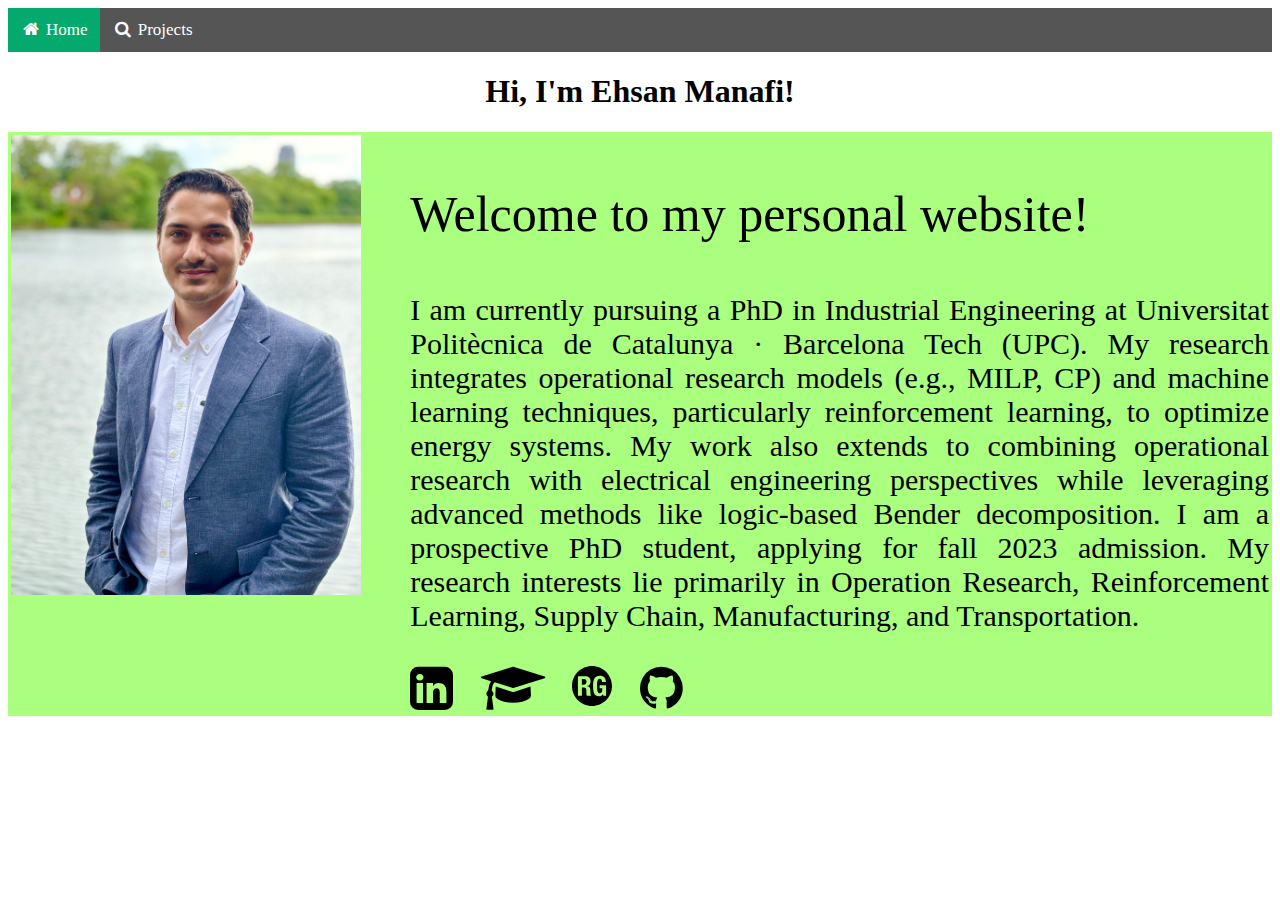
<file: index.html>
<!DOCTYPE html>
<html>
	<head>
		<title>Home | Ehsan Manafi</title>
		<link rel="icon" type="image/x-icon" href="/images/favicon.ico">
		<link rel="stylesheet"  href="/css/main.css">		

	</head>
	<link rel="stylesheet" href="https://cdnjs.cloudflare.com/ajax/libs/font-awesome/4.7.0/css/font-awesome.min.css">
	<body>
		<div class="navbar">
  		  <a class="active" href="/"><i class="fa fa-fw fa-home"></i> Home</a> 
		  <a href="/projects"><i class="fa fa-fw fa-search"></i> Projects</a> 
		</div>
		<h1 align="center" >Hi, I'm Ehsan Manafi!</h1>
		<div style="background-color:#AAFF7F;">
		<table>
			<tbody>
				<tr>
					<td align="center" valign="top" width="250">
						<img id="ProPic" src="/images/Profile.jpg" alt="Trulli" width="350" height="460"> </td>
					<td width="50"></td>
					<td id="Line1" width="1000" style="font-size:30px;text-align: justify;text-justify:inter-word;"> <p style="font-size:50px;text-align: justify;text-justify:inter-word;"> Welcome to my personal website! </p>
						<p> </p>
						I am currently pursuing a PhD in Industrial Engineering at Universitat Politècnica de Catalunya · Barcelona Tech (UPC). My research integrates operational research models (e.g., MILP, CP) 
						and machine learning techniques, particularly reinforcement learning, to optimize energy systems. My work also extends to combining operational research with electrical engineering perspectives while leveraging advanced methods like logic-based Bender decomposition.
						I am a prospective PhD student, applying for fall 2023 admission. My research interests lie primarily in Operation Research, Reinforcement Learning, Supply Chain, Manufacturing, and Transportation.
						<p> </p>
						<a href="https://www.linkedin.com/in/ehsan-manafi-a484121b4/" target="_blank" style="display: inline-block; margin-right: 20px;"><i class="fa fa-linkedin-square" style="font-size:50px;color:black"></i></a>
						<a href="https://scholar.google.com/citations?user=KDcXoakAAAAJ&hl=es" target="_blank" style="display: inline-block; margin-right: 20px;"><i class="fa fa-graduation-cap" style="font-size:50px;color:black"></i></a>
						<a href="https://www.researchgate.net/profile/Ehsan-Manafi" target="_blank" style="display: inline-block; margin-right: 20px;"><img src="images/researchgate-logo.svg" alt="ResearchGate" style="width:40px; height:40px;"></a>
						<a href="https://github.com/ehsmanafi/" target="_blank" style="display: inline-block; margin-right: 20px;"><i class="fa fa-github" style="font-size:50px;color:black"></i></a>
						</td>
				</tr>
			</tbody>
		</table>
		</div>
	</body>
	
</html>
</file>
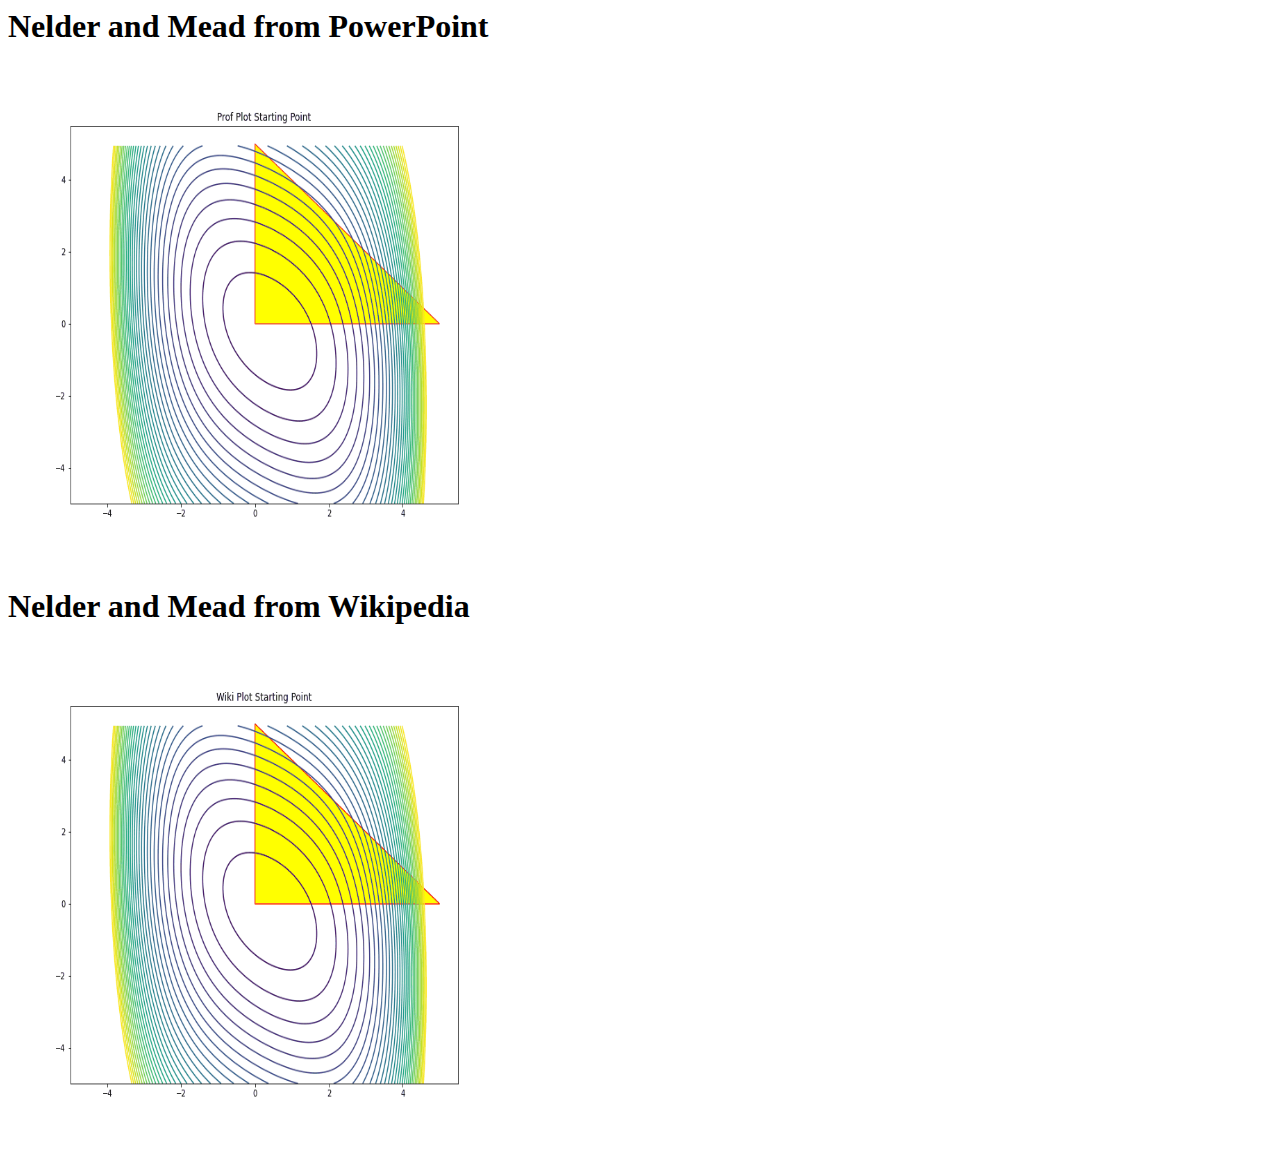
<file: NelderMead/index.html>
<html>
  <body>

    <h1>Nelder and Mead from PowerPoint</h1>

       <img src="Prof.gif" alt="Nelder and Mead from Prof. PowerPoint" width="500" height="500">
     <h1>Nelder and Mead from Wikipedia</h1>

        <img src="Wiki.gif" alt="Nelder and Mead from Wiki" width="500" height="500">

  </body>
</html>
</file>
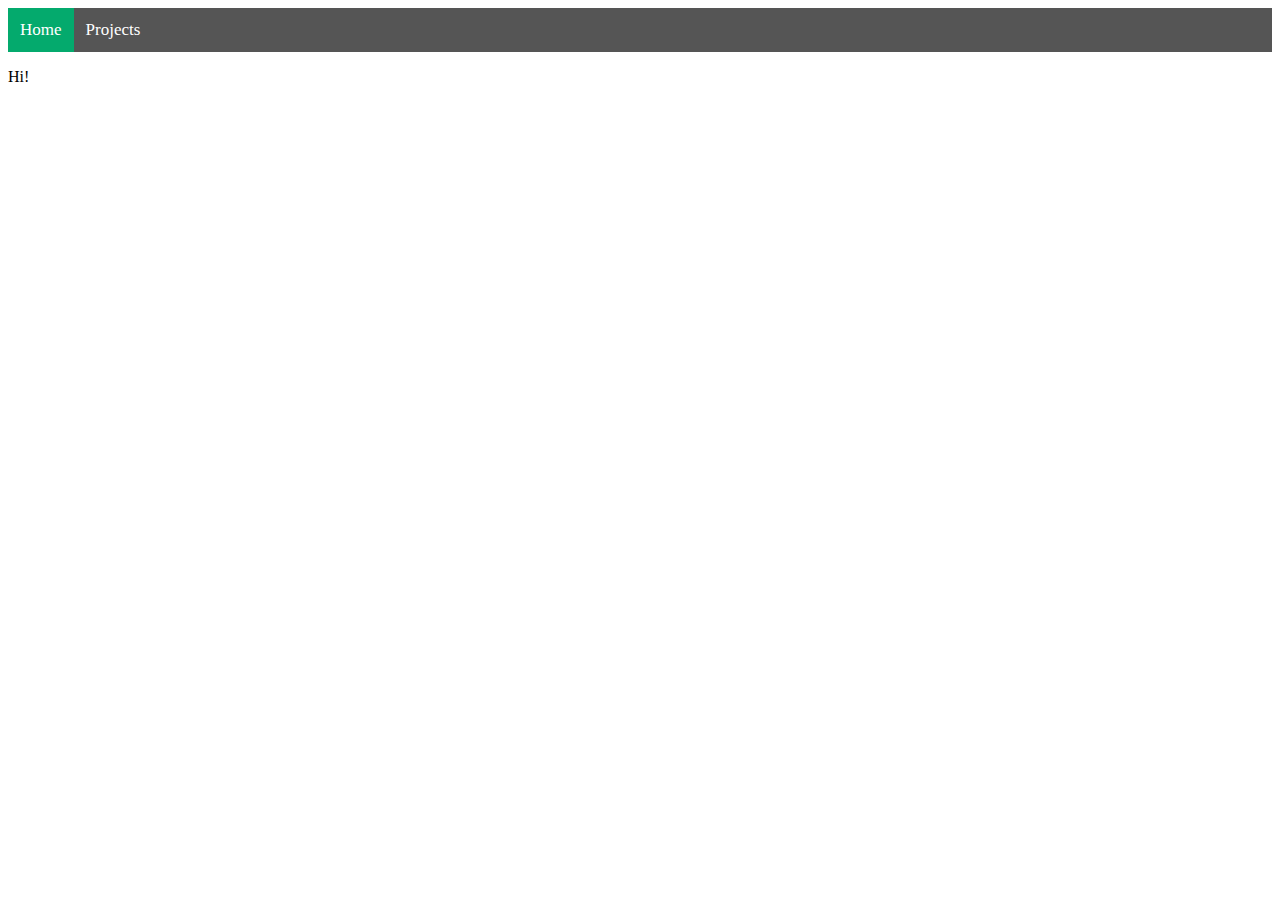
<file: projects/index.html>
<!DOCTYPE html>
<html>
	<head>
		<title>Home | Ehsan Manafi</title>
		<link rel="stylesheet"  href="/css/main.css">		

	</head>
	<body>
		<div class="navbar">
  		  <a class="active" href="/"><i class="fa fa-fw fa-home"></i> Home</a> 
		  <a href="/projects"><i class="fa fa-fw fa-search"></i> Projects</a> 
		</div>
		<p>Hi!</p>
		
	</body>
</html>
</file>
<file: css/main.css>
/* Style the navigation bar */
.navbar {
  width: 100%;
  background-color: #555;
  overflow: auto;
}

/* Navbar links */
.navbar a {
  float: left;
  text-align: center;
  padding: 12px;
  color: white;
  text-decoration: none;
  font-size: 17px;
}

/* Navbar links on mouse-over */
.navbar a:hover {
  background-color: #000;
}

/* Current/active navbar link */
.active {
  background-color: #04AA6D;
}

div {
    display: block;
}

#Line1{
  word-break: keep-all;
  font-family: sansation;
}

.column {
    float: left;
    width: 33.3333%;
    padding: 0 20px;
}

.grey {
    background-color: #333333;
}


/* Add responsiveness - will automatically display the navbar vertically instead of horizontally on screens less than 500 pixels */
@media screen and (max-width: 500px) {
  .navbar a {
    float: none;
    display: block;
  }
}
</file>
